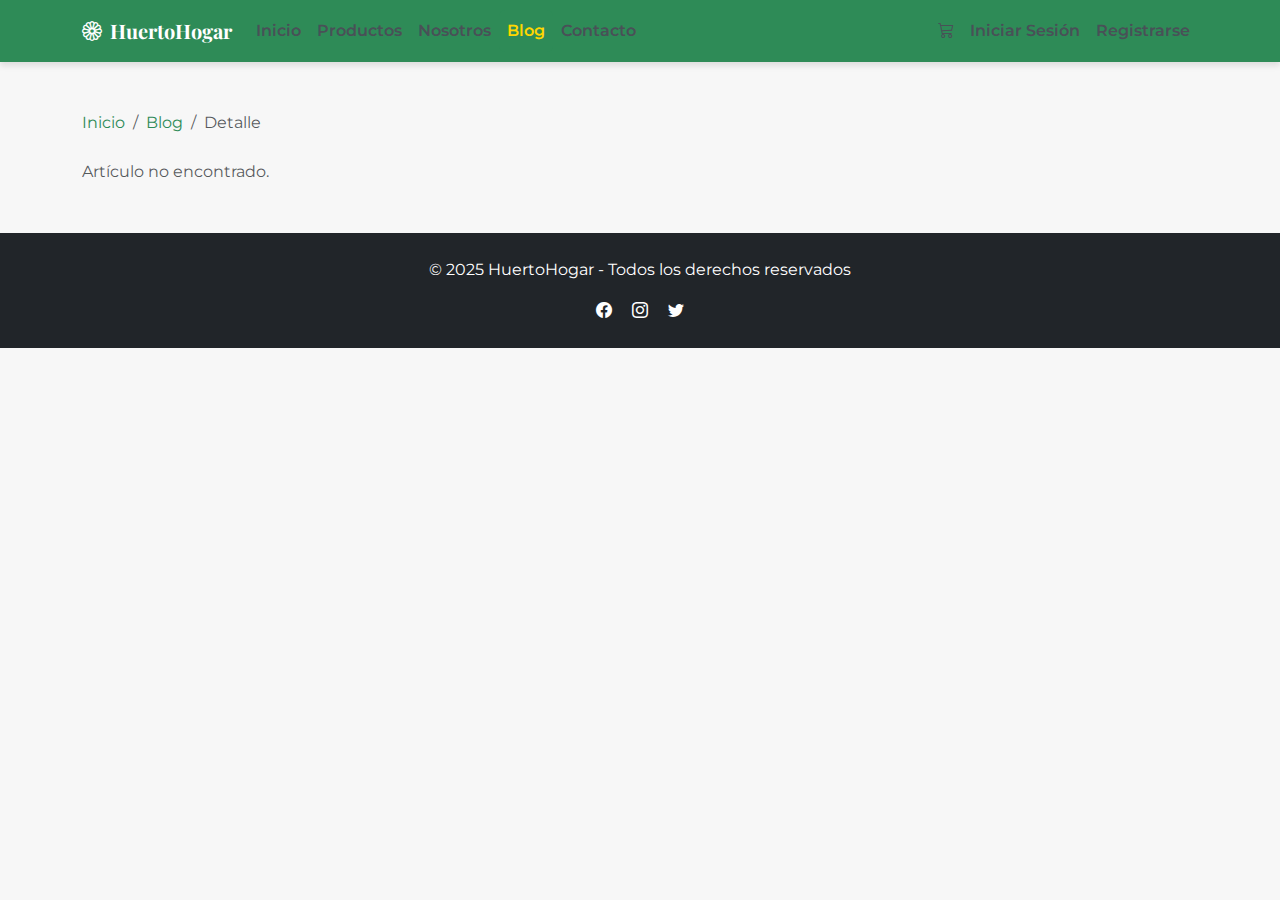
<file: blog-detalle.html>
<!DOCTYPE html>
<html lang="es">
  <head>
    <meta charset="UTF-8" />
    <meta name="viewport" content="width=device-width, initial-scale=1.0" />
    <title>Detalle Blog</title>
    <link rel="icon" type="image/png" href="img/flower2.png">
    <link href="https://cdn.jsdelivr.net/npm/bootstrap@5.3.2/dist/css/bootstrap.min.css" rel="stylesheet" />
    <link rel="stylesheet" href="https://cdn.jsdelivr.net/npm/bootstrap-icons@1.11.1/font/bootstrap-icons.css" />
    <link href="https://fonts.googleapis.com/css2?family=Montserrat:wght@400;600&family=Playfair+Display:wght@600&display=swap" rel="stylesheet" />
    <link rel="stylesheet" href="css/style.css" />
  </head>
  <body>
    <!-- Barra de navegacion principal -->
    <nav
      class="navbar navbar-expand-lg navbar-dark"
      style="background-color: #2e8b57"
    >
      <div class="container">
        <!-- Logo y nombre de la pagina -->
        <a class="navbar-brand fw-bold" href="index.html">
          <i class="bi bi-flower1 me-2"></i>HuertoHogar
        </a>
        <!-- Botón para menú colapsable en móvil -->
        <button
          class="navbar-toggler"
          type="button"
          data-bs-toggle="collapse"
          data-bs-target="#navbarNav"
        >
          <span class="navbar-toggler-icon"></span>
        </button>
        <!-- Enlaces de navegación -->
        <div class="collapse navbar-collapse" id="navbarNav">
          <ul class="navbar-nav me-auto">
            <li class="nav-item">
              <a class="nav-link" href="index.html">Inicio</a>
            </li>
            <li class="nav-item">
              <a class="nav-link" href="productos.html">Productos</a>
            </li>
            <li class="nav-item">
              <a class="nav-link" href="nosotros.html">Nosotros</a>
            </li>
            <li class="nav-item">
              <a class="nav-link active" href="blog.html">Blog</a>
            </li>
            <li class="nav-item">
              <a class="nav-link" href="contacto.html">Contacto</a>
            </li>
          </ul>
          <!-- Icono de carrito y enlaces de usuario -->
          <ul class="navbar-nav">
            <li class="nav-item">
              <a class="nav-link" href="carrito.html">
                <i class="bi bi-cart3"></i>
                <span class="badge bg-warning text-dark" id="cartCount">0</span>
              </a>
            </li>
            <li class="nav-item">
              <a class="nav-link" href="login.html">Iniciar Sesión</a>
            </li>
            <li class="nav-item">
              <a class="nav-link" href="registro.html">Registrarse</a>
            </li>
          </ul>
        </div>
      </div>
    </nav>

    <!-- Contenido Principal -->
    <main class="container my-5">
      <!-- Breadcrumb para navegación contextual -->
      <nav aria-label="breadcrumb" class="mb-4">
        <ol class="breadcrumb">
          <li class="breadcrumb-item"><a href="index.html">Inicio</a></li>
          <li class="breadcrumb-item"><a href="blog.html">Blog</a></li>
          <li class="breadcrumb-item active" id="breadcrumbArticle">Detalle</li>
        </ol>
      </nav>

      <!-- Artículo del blog (contenido principal) -->
      <article class="blog-article">
        <!-- El contenido se cargará dinámicamente con JS -->
      </article>
    </main>

    <!-- Footer del sitio -->
    <footer class="bg-dark text-white py-4 mt-5">
      <div class="container text-center">
        <p>&copy; 2025 HuertoHogar - Todos los derechos reservados</p>
        <div class="mt-2">
          <a href="#" class="text-white me-3"><i class="bi bi-facebook"></i></a>
          <a href="#" class="text-white me-3"
            ><i class="bi bi-instagram"></i
          ></a>
          <a href="#" class="text-white"><i class="bi bi-twitter"></i></a>
        </div>
      </div>
    </footer>

    <!-- Scripts necesarios para funcionalidad y componentes interactivos -->
    <script src="https://cdn.jsdelivr.net/npm/bootstrap@5.3.2/dist/js/bootstrap.bundle.min.js"></script>
    <script src="js/main.js"></script>
    <script src="js/cartManager.js"></script>
    <script src="js/blog-detalle.js"></script>
  </body>
</file>
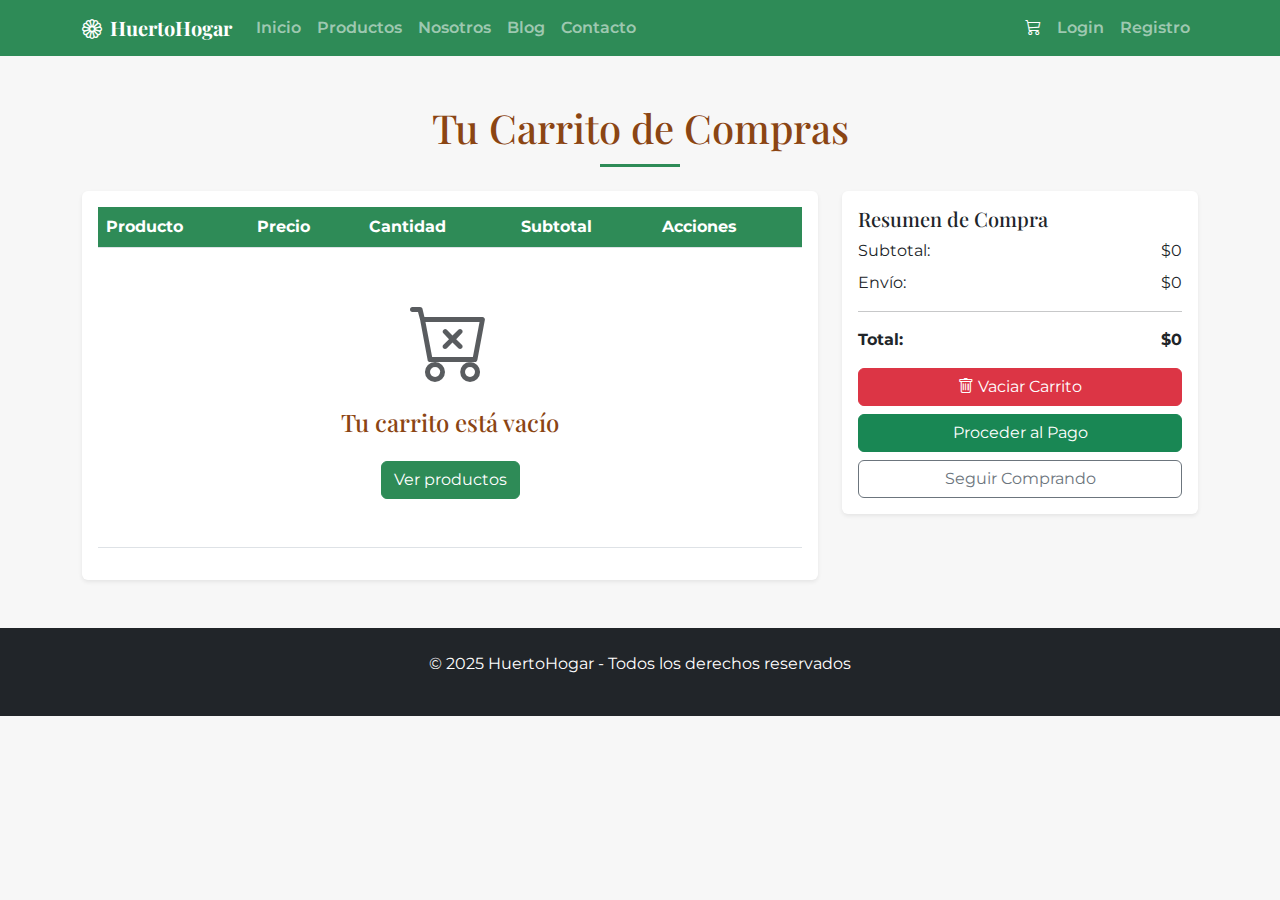
<file: carrito.html>
<!DOCTYPE html>
<html lang="es">
<head>
    <meta charset="UTF-8">
    <meta name="viewport" content="width=device-width, initial-scale=1.0">
    <title>HuertoHogar - Carrito</title>
    <link href="https://cdn.jsdelivr.net/npm/bootstrap@5.3.2/dist/css/bootstrap.min.css" rel="stylesheet">
    <link rel="stylesheet" href="https://cdn.jsdelivr.net/npm/bootstrap-icons@1.11.1/font/bootstrap-icons.css">
    <link href="https://fonts.googleapis.com/css2?family=Montserrat:wght@400;600&family=Playfair+Display:wght@600&display=swap" rel="stylesheet">
    <link rel="stylesheet" href="css/custom.css">
</head>
<body>
    <!-- Navbar -->
    <nav class="navbar navbar-expand-lg navbar-dark" style="background-color: #2E8B57;">
        <div class="container">
            <a class="navbar-brand fw-bold" href="index.html">
                <i class="bi bi-flower1 me-2"></i>HuertoHogar
            </a>
            <button class="navbar-toggler" type="button" data-bs-toggle="collapse" data-bs-target="#navbarNav">
                <span class="navbar-toggler-icon"></span>
            </button>
            <div class="collapse navbar-collapse" id="navbarNav">
                <ul class="navbar-nav me-auto">
                    <li class="nav-item"><a class="nav-link" href="index.html">Inicio</a></li>
                    <li class="nav-item"><a class="nav-link" href="productos.html">Productos</a></li>
                    <li class="nav-item"><a class="nav-link" href="nosotros.html">Nosotros</a></li>
                    <li class="nav-item"><a class="nav-link" href="blog.html">Blog</a></li>
                    <li class="nav-item"><a class="nav-link" href="contacto.html">Contacto</a></li>
                </ul>
                <ul class="navbar-nav">
                    <li class="nav-item">
                        <a class="nav-link active" href="carrito.html">
                            <i class="bi bi-cart3"></i> 
                            <span class="badge bg-warning text-dark" id="cartCount">0</span>
                        </a>
                    </li>
                    <li class="nav-item"><a class="nav-link" href="login.html">Login</a></li>
                    <li class="nav-item"><a class="nav-link" href="registro.html">Registro</a></li>
                </ul>
            </div>
        </div>
    </nav>

    <!-- Contenido Principal -->
    <main class="container my-5">
        <h1 class="text-center mb-4 section-title">Tu Carrito de Compras</h1>
        
        <div class="row">
            <div class="col-lg-8">
                <div class="card shadow-sm">
                    <div class="card-body">
                        <div class="table-responsive">
                            <table class="table">
                                <thead>
                                    <tr>
                                        <th>Producto</th>
                                        <th>Precio</th>
                                        <th>Cantidad</th>
                                        <th>Subtotal</th>
                                        <th>Acciones</th>
                                    </tr>
                                </thead>
                                <tbody id="cartTable">
                                    <!-- Se llena con JS -->
                                </tbody>
                            </table>
                        </div>
                    </div>
                </div>
            </div>
            
            <div class="col-lg-4">
                <div class="card shadow-sm">
                    <div class="card-body">
                        <h5 class="card-title">Resumen de Compra</h5>
                        <div class="d-flex justify-content-between mb-2">
                            <span>Subtotal:</span>
                            <span>$<span id="subtotal">0</span></span>
                        </div>
                        <div class="d-flex justify-content-between mb-2">
                            <span>Envío:</span>
                            <span>$<span id="shipping">2.500</span></span>
                        </div>
                        <hr>
                        <div class="d-flex justify-content-between mb-3">
                            <strong>Total:</strong>
                            <strong>$<span id="cartTotal">0</span></strong>
                        </div>
                        <button class="btn btn-danger w-100 mb-2" onclick="cartManager.clearCart()">
                            <i class="bi bi-trash"></i> Vaciar Carrito
                        </button>
                        <a href="login.html" class="btn btn-success w-100">Proceder al Pago</a>
                        <a href="productos.html" class="btn btn-outline-secondary w-100 mt-2">Seguir Comprando</a>
                    </div>
                </div>
            </div>
        </div>
    </main>

    <!-- Footer -->
    <footer class="bg-dark text-white py-4 mt-5">
        <div class="container text-center">
            <p>&copy; 2025 HuertoHogar - Todos los derechos reservados</p>
        </div>
    </footer>

    <!-- Scripts -->
    <script src="https://cdn.jsdelivr.net/npm/bootstrap@5.3.2/dist/js/bootstrap.bundle.min.js"></script>
    <script src="js/main.js"></script>
    <script src="js/cartManager.js"></script>
    <script>
        // Inicializar carrito en esta página
        document.addEventListener('DOMContentLoaded', () => {
            cartManager.renderCart();
        });
    </script>
</body>
</html>
</file>
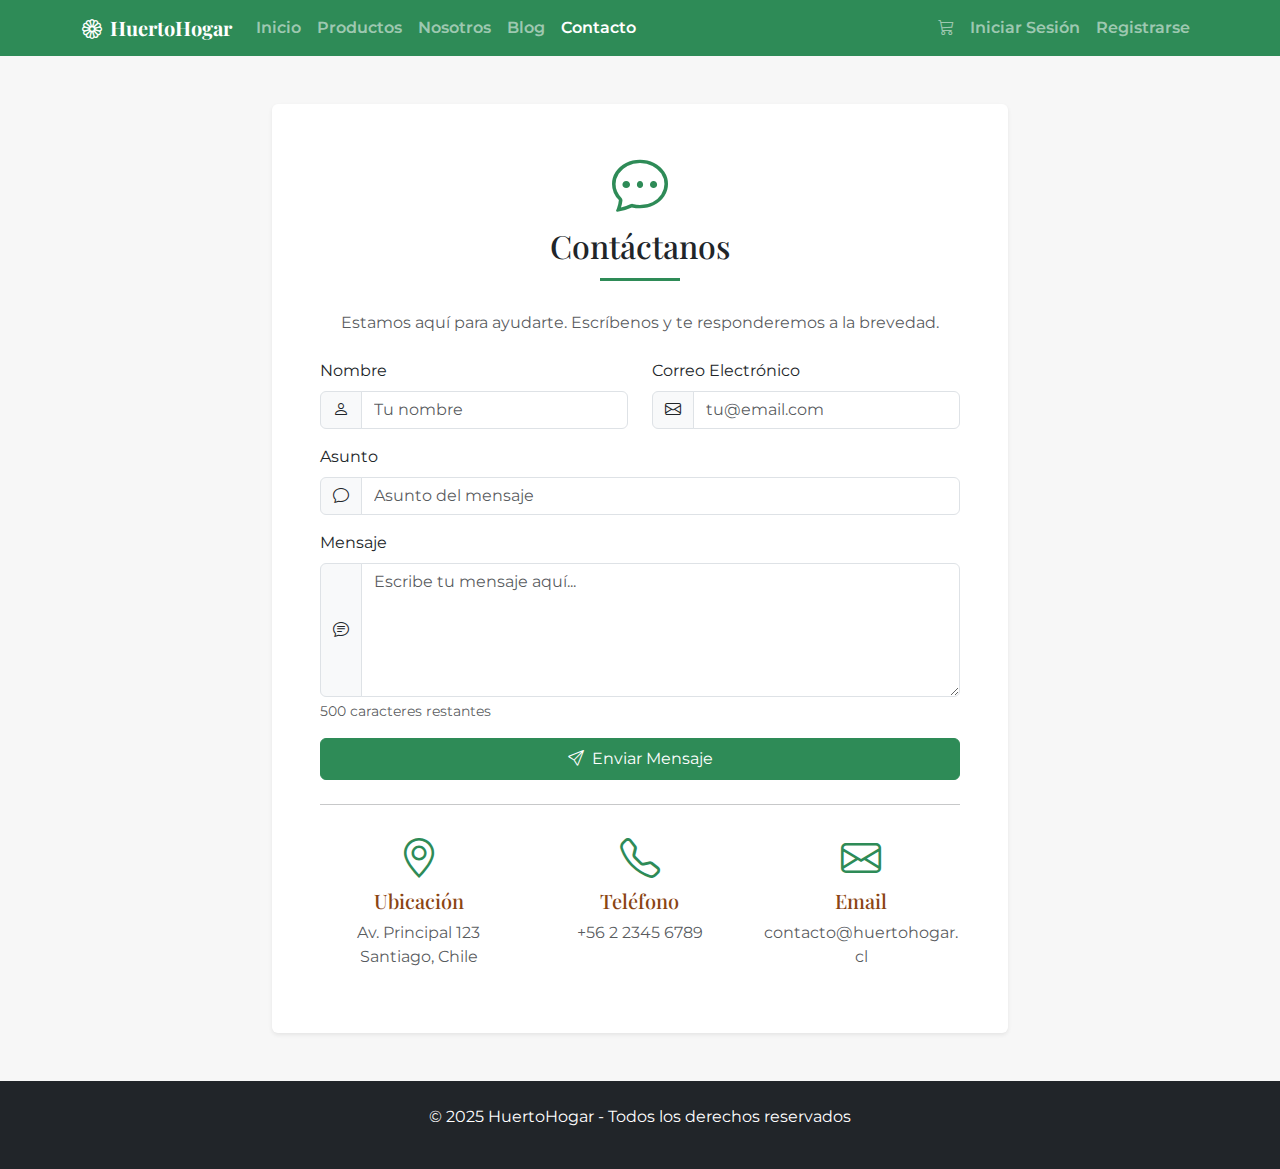
<file: contacto.html>
<!DOCTYPE html>
<html lang="es">
<head>
    <meta charset="UTF-8">
    <meta name="viewport" content="width=device-width, initial-scale=1.0">
    <title>HuertoHogar - Contacto</title>
    <link href="https://cdn.jsdelivr.net/npm/bootstrap@5.3.2/dist/css/bootstrap.min.css" rel="stylesheet">
    <link rel="stylesheet" href="https://cdn.jsdelivr.net/npm/bootstrap-icons@1.11.1/font/bootstrap-icons.css">
    <link href="https://fonts.googleapis.com/css2?family=Montserrat:wght@400;600&family=Playfair+Display:wght@600&display=swap" rel="stylesheet">
    <link rel="stylesheet" href="css/custom.css">
</head>
<body>
    <!-- Navbar -->
    <nav class="navbar navbar-expand-lg navbar-dark" style="background-color: #2E8B57;">
        <div class="container">
            <a class="navbar-brand fw-bold" href="index.html">
                <i class="bi bi-flower1 me-2"></i>HuertoHogar
            </a>
            <button class="navbar-toggler" type="button" data-bs-toggle="collapse" data-bs-target="#navbarNav">
                <span class="navbar-toggler-icon"></span>
            </button>
            <div class="collapse navbar-collapse" id="navbarNav">
                <ul class="navbar-nav me-auto">
                    <li class="nav-item"><a class="nav-link" href="index.html">Inicio</a></li>
                    <li class="nav-item"><a class="nav-link" href="productos.html">Productos</a></li>
                    <li class="nav-item"><a class="nav-link" href="nosotros.html">Nosotros</a></li>
                    <li class="nav-item"><a class="nav-link" href="blog.html">Blog</a></li>
                    <li class="nav-item"><a class="nav-link active" href="contacto.html">Contacto</a></li>
                </ul>
                <ul class="navbar-nav">
                    <li class="nav-item">
                        <a class="nav-link" href="carrito.html">
                            <i class="bi bi-cart3"></i> 
                            <span class="badge bg-warning text-dark" id="cartCount">0</span>
                        </a>
                    </li>
                    <li class="nav-item"><a class="nav-link" href="login.html">Iniciar Sesión</a></li>
                    <li class="nav-item"><a class="nav-link" href="registro.html">Registrarse</a></li>
                </ul>
            </div>
        </div>
    </nav>

    <!-- Contenido Principal -->
    <main class="container my-5">
        <div class="row">
            <div class="col-lg-8 mx-auto">
                <div class="card shadow-sm">
                    <div class="card-body p-5">
                        <div class="text-center mb-4">
                            <i class="bi bi-chat-dots display-4" style="color: #2E8B57;"></i>
                            <h2 class="card-title text-center mt-2 section-title">Contáctanos</h2>
                            <p class="text-muted">Estamos aquí para ayudarte. Escríbenos y te responderemos a la brevedad.</p>
                        </div>

                        <form id="formContacto" novalidate>
                            <div class="row">
                                <div class="col-md-6 mb-3">
                                    <label for="nombreContacto" class="form-label">Nombre</label>
                                    <div class="input-group">
                                        <span class="input-group-text"><i class="bi bi-person"></i></span>
                                        <input type="text" class="form-control" id="nombreContacto" 
                                               placeholder="Tu nombre" required maxlength="100">
                                    </div>
                                    <div class="invalid-feedback">
                                        El nombre es requerido (máx. 100 caracteres)
                                    </div>
                                </div>

                                <div class="col-md-6 mb-3">
                                    <label for="correoContacto" class="form-label">Correo Electrónico</label>
                                    <div class="input-group">
                                        <span class="input-group-text"><i class="bi bi-envelope"></i></span>
                                        <input type="email" class="form-control" id="correoContacto" 
                                               placeholder="tu@email.com" required>
                                    </div>
                                    <div class="invalid-feedback">
                                        Por favor ingresa un correo válido (@duoc.cl, @profesor.duoc.cl o @gmail.com)
                                    </div>
                                </div>
                            </div>

                            <div class="mb-3">
                                <label for="asunto" class="form-label">Asunto</label>
                                <div class="input-group">
                                    <span class="input-group-text"><i class="bi bi-chat"></i></span>
                                    <input type="text" class="form-control" id="asunto" 
                                           placeholder="Asunto del mensaje" maxlength="200">
                                </div>
                            </div>

                            <div class="mb-3">
                                <label for="comentario" class="form-label">Mensaje</label>
                                <div class="input-group">
                                    <span class="input-group-text"><i class="bi bi-chat-text"></i></span>
                                    <textarea class="form-control" id="comentario" rows="5" 
                                              placeholder="Escribe tu mensaje aquí..." required maxlength="500"></textarea>
                                </div>
                                <div class="form-text">
                                    <span id="contadorCaracteres">500</span> caracteres restantes
                                </div>
                                <div class="invalid-feedback">
                                    El mensaje es requerido (máx. 500 caracteres)
                                </div>
                            </div>

                            <button type="submit" class="btn btn-primary w-100 py-2">
                                <i class="bi bi-send me-2"></i>Enviar Mensaje
                            </button>
                        </form>

                        <hr class="my-4">

                        <div class="row mt-4">
                            <div class="col-md-4 text-center">
                                <i class="bi bi-geo-alt fs-1" style="color: #2E8B57;"></i>
                                <h5>Ubicación</h5>
                                <p class="text-muted">Av. Principal 123<br>Santiago, Chile</p>
                            </div>
                            <div class="col-md-4 text-center">
                                <i class="bi bi-telephone fs-1" style="color: #2E8B57;"></i>
                                <h5>Teléfono</h5>
                                <p class="text-muted">+56 2 2345 6789</p>
                            </div>
                            <div class="col-md-4 text-center">
                                <i class="bi bi-envelope fs-1" style="color: #2E8B57;"></i>
                                <h5>Email</h5>
                                <p class="text-muted">contacto@huertohogar.cl</p>
                            </div>
                        </div>
                    </div>
                </div>
            </div>
        </div>
    </main>

    <!-- Footer -->
    <footer class="bg-dark text-white py-4 mt-5">
        <div class="container text-center">
            <p>&copy; 2025 HuertoHogar - Todos los derechos reservados</p>
        </div>
    </footer>

    <!-- Scripts -->
    <script src="https://cdn.jsdelivr.net/npm/bootstrap@5.3.2/dist/js/bootstrap.bundle.min.js"></script>
    <script src="js/main.js"></script>
    <script src="js/cartManager.js"></script>
    <script src="js/validaciones.js"></script>
    <script>
        document.addEventListener('DOMContentLoaded', function() {
            const formContacto = document.getElementById('formContacto');
            const comentarioInput = document.getElementById('comentario');
            const contadorCaracteres = document.getElementById('contadorCaracteres');
            
            // Contador de caracteres
            comentarioInput.addEventListener('input', function() {
                const caracteresRestantes = 500 - this.value.length;
                contadorCaracteres.textContent = caracteresRestantes;
                
                if (caracteresRestantes < 0) {
                    contadorCaracteres.classList.add('text-danger');
                } else {
                    contadorCaracteres.classList.remove('text-danger');
                }
            });
            
            // Validación del formulario
            formContacto.addEventListener('submit', function(e) {
                e.preventDefault();
                
                if (validarContacto()) {
                    // Simular envío exitoso
                    mostrarMensaje('¡Mensaje enviado correctamente! Te contactaremos pronto.', 'success');
                    
                    // Limpiar formulario
                    formContacto.reset();
                    contadorCaracteres.textContent = '500';
                    
                    // Quitar clases de validación
                    const inputs = formContacto.querySelectorAll('.form-control');
                    inputs.forEach(input => {
                        input.classList.remove('is-valid');
                    });
                }
            });
            
            // Validación en tiempo real
            document.getElementById('nombreContacto').addEventListener('input', function() {
                if (this.value && validarLongitud(this.value, 1, 100)) {
                    this.classList.remove('is-invalid');
                    this.classList.add('is-valid');
                } else {
                    this.classList.remove('is-valid');
                }
            });
            
            document.getElementById('correoContacto').addEventListener('input', function() {
                if (this.value && validarEmail(this.value)) {
                    this.classList.remove('is-invalid');
                    this.classList.add('is-valid');
                } else {
                    this.classList.remove('is-valid');
                }
            });
            
            document.getElementById('comentario').addEventListener('input', function() {
                if (this.value && validarLongitud(this.value, 1, 500)) {
                    this.classList.remove('is-invalid');
                    this.classList.add('is-valid');
                } else {
                    this.classList.remove('is-valid');
                }
            });
        });
    </script>
</body>
</html>
</file>
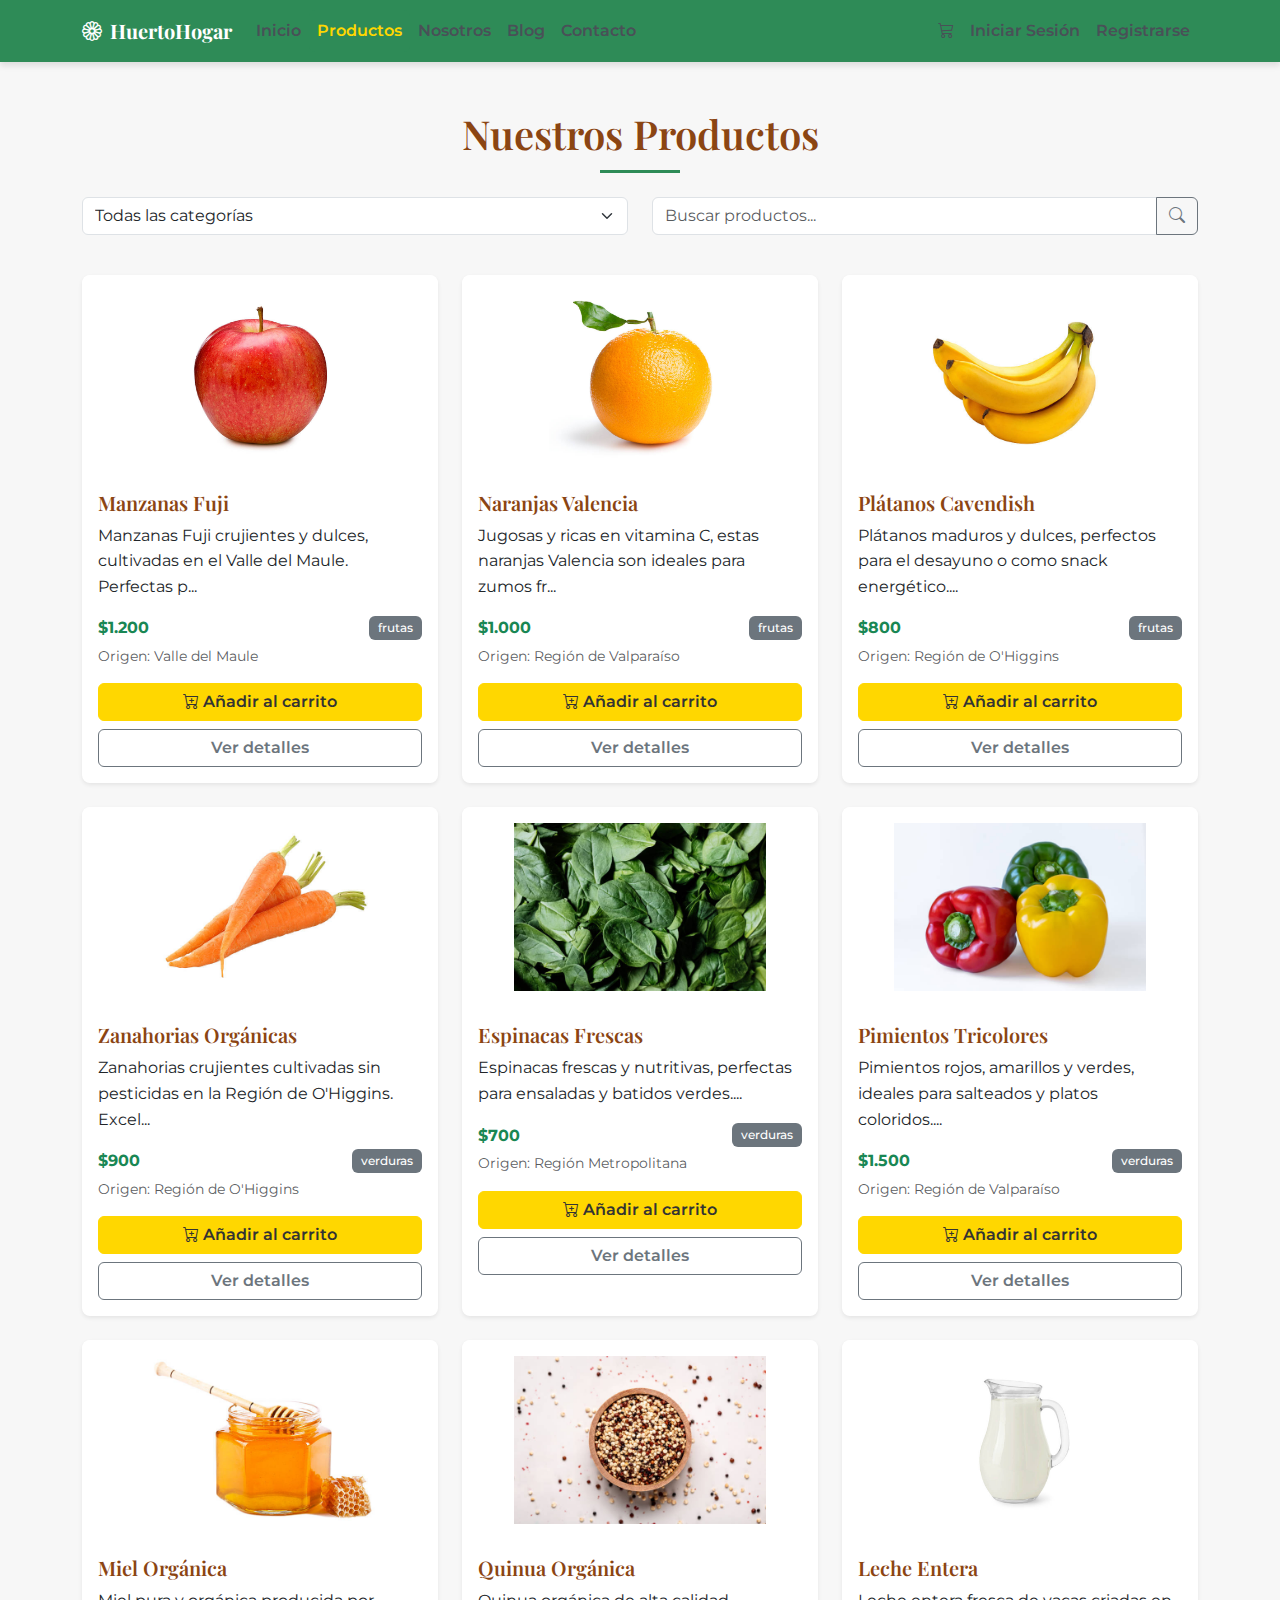
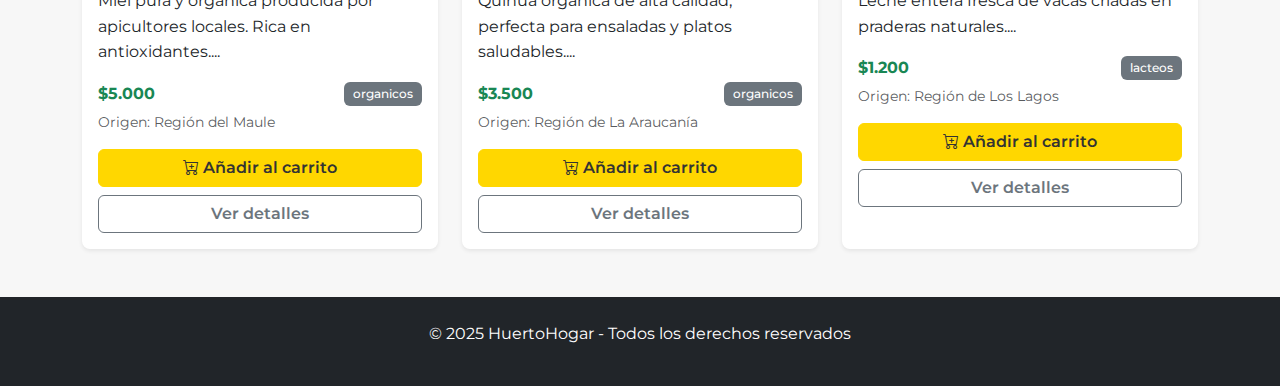
<file: detalle.html>
<!DOCTYPE html>
<html lang="es">
<head>
    <meta charset="UTF-8">
    <meta name="viewport" content="width=device-width, initial-scale=1.0">
    <title>HuertoHogar - Detalle Producto</title>
    <link href="https://cdn.jsdelivr.net/npm/bootstrap@5.3.2/dist/css/bootstrap.min.css" rel="stylesheet">
    <link rel="stylesheet" href="https://cdn.jsdelivr.net/npm/bootstrap-icons@1.11.1/font/bootstrap-icons.css">
    <link href="https://fonts.googleapis.com/css2?family=Montserrat:wght@400;600&family=Playfair+Display:wght@600&display=swap" rel="stylesheet">
    <link rel="stylesheet" href="css/custom.css">
</head>
<body>
    <!-- Navbar -->
    <nav class="navbar navbar-expand-lg navbar-dark" style="background-color: #2E8B57;">
        <div class="container">
            <a class="navbar-brand fw-bold" href="index.html">
                <i class="bi bi-flower1 me-2"></i>HuertoHogar
            </a>
            <button class="navbar-toggler" type="button" data-bs-toggle="collapse" data-bs-target="#navbarNav">
                <span class="navbar-toggler-icon"></span>
            </button>
            <div class="collapse navbar-collapse" id="navbarNav">
                <ul class="navbar-nav me-auto">
                    <li class="nav-item"><a class="nav-link" href="index.html">Inicio</a></li>
                    <li class="nav-item"><a class="nav-link" href="productos.html">Productos</a></li>
                    <li class="nav-item"><a class="nav-link" href="nosotros.html">Nosotros</a></li>
                    <li class="nav-item"><a class="nav-link" href="blog.html">Blog</a></li>
                    <li class="nav-item"><a class="nav-link" href="contacto.html">Contacto</a></li>
                </ul>
                <ul class="navbar-nav">
                    <li class="nav-item">
                        <a class="nav-link" href="carrito.html">
                            <i class="bi bi-cart3"></i> 
                            <span class="badge bg-warning text-dark" id="cartCount">0</span>
                        </a>
                    </li>
                    <li class="nav-item"><a class="nav-link" href="login.html">Iniciar Sesión</a></li>
                    <li class="nav-item"><a class="nav-link" href="registro.html">Registrarse</a></li>
                </ul>
            </div>
        </div>
    </nav>

    <!-- Contenido Principal -->
    <main class="container my-5">
        <nav aria-label="breadcrumb" class="mb-4">
            <ol class="breadcrumb">
                <li class="breadcrumb-item"><a href="index.html">Inicio</a></li>
                <li class="breadcrumb-item"><a href="productos.html">Productos</a></li>
                <li class="breadcrumb-item active" id="breadcrumbProduct">Detalle</li>
            </ol>
        </nav>

        <div class="row" id="productDetail">
            <!-- Se carga dinámicamente con JavaScript -->
        </div>

        <!-- Productos relacionados -->
        <section class="mt-5">
            <h3 class="section-title mb-4">Productos relacionados</h3>
            <div class="row row-cols-1 row-cols-md-3 g-4" id="relatedProducts">
                <!-- Se carga dinámicamente con JavaScript -->
            </div>
        </section>
    </main>

    <!-- Footer -->
    <footer class="bg-dark text-white py-4 mt-5">
        <div class="container text-center">
            <p>&copy; 2025 HuertoHogar - Todos los derechos reservados</p>
            <div class="mt-2">
                <a href="#" class="text-white me-3"><i class="bi bi-facebook"></i></a>
                <a href="#" class="text-white me-3"><i class="bi bi-instagram"></i></a>
                <a href="#" class="text-white"><i class="bi bi-twitter"></i></a>
            </div>
        </div>
    </footer>

    <!-- Scripts -->
    <script src="https://cdn.jsdelivr.net/npm/bootstrap@5.3.2/dist/js/bootstrap.bundle.min.js"></script>
    <script src="js/main.js"></script>
    <script src="js/cartManager.js"></script>
    <script src="js/productManager.js"></script>
    <script>
        document.addEventListener('DOMContentLoaded', function() {
            // Obtener ID del producto desde la URL
            const urlParams = new URLSearchParams(window.location.search);
            const productId = urlParams.get('id');
            
            if (!productId) {
                window.location.href = 'productos.html';
                return;
            }

            // Buscar producto
            const product = productManager.getProductById(productId);
            
            if (!product) {
                window.location.href = 'productos.html';
                return;
            }

            // Actualizar breadcrumb
            document.getElementById('breadcrumbProduct').textContent = product.nombre;

            // Mostrar detalle del producto
            const productDetail = document.getElementById('productDetail');
            productDetail.innerHTML = `
                <div class="col-md-6 mb-4">
                    <img src="${product.imagen}" class="img-fluid rounded shadow" alt="${product.nombre}" style="max-height: 400px; width: 100%; object-fit: cover;">
                </div>
                <div class="col-md-6 mb-4">
                    <div class="card border-0">
                        <div class="card-body">
                            <span class="badge bg-success mb-2">${product.categoria}</span>
                            <h1 class="card-title" style="color: #8B4513;">${product.nombre}</h1>
                            <p class="text-muted">Origen: ${product.origen}</p>
                            
                            <div class="d-flex align-items-center mb-3">
                                <h3 class="text-success me-3">$${product.precio.toLocaleString('es-CL')}</h3>
                                <span class="badge ${product.stock > 10 ? 'bg-success' : 'bg-warning'}">
                                    ${product.stock > 10 ? 'En stock' : 'Últimas unidades'}
                                </span>
                            </div>

                            <p class="card-text">${product.descripcion}</p>

                            <div class="mb-4">
                                <h5>Beneficios:</h5>
                                <ul>
                                    <li>Producto ${product.categoria === 'organicos' ? 'orgánico certificado' : 'fresco'}</li>
                                    <li>Cultivado de manera sostenible</li>
                                    <li>Entrega directa desde el campo</li>
                                    <li>Máxima frescura garantizada</li>
                                </ul>
                            </div>

                            <div class="row align-items-center mb-4">
                                <div class="col-auto">
                                    <label for="cantidad" class="form-label">Cantidad:</label>
                                </div>
                                <div class="col-4">
                                    <input type="number" class="form-control" id="cantidad" value="1" min="1" max="${product.stock}">
                                </div>
                                <div class="col">
                                    <span class="text-muted">Disponible: ${product.stock} unidades</span>
                                </div>
                            </div>

                            <div class="d-grid gap-2 d-md-flex">
                                <button class="btn btn-warning flex-fill" onclick="addToCartWithQuantity('${product.id}')">
                                    <i class="bi bi-cart-plus me-2"></i>Añadir al carrito
                                </button>
                                <button class="btn btn-outline-success flex-fill">
                                    <i class="bi bi-heart me-2"></i>Guardar
                                </button>
                            </div>

                            <div class="mt-4">
                                <div class="d-flex align-items-center text-muted">
                                    <i class="bi bi-truck me-2"></i>
                                    <span>Envío gratis en compras sobre $15.000</span>
                                </div>
                                <div class="d-flex align-items-center text-muted mt-1">
                                    <i class="bi bi-arrow-clockwise me-2"></i>
                                    <span>Devolución gratuita en 7 días</span>
                                </div>
                            </div>
                        </div>
                    </div>
                </div>
            `;

            // Mostrar productos relacionados
            const relatedProducts = productManager.getProductsByCategory(product.categoria)
                .filter(p => p.id !== product.id)
                .slice(0, 3);

            const relatedContainer = document.getElementById('relatedProducts');
            if (relatedProducts.length > 0) {
                relatedContainer.innerHTML = relatedProducts.map(related => `
                    <div class="col">
                        <div class="card h-100 shadow-sm">
                            <img src="${related.imagen}" class="card-img-top" alt="${related.nombre}" style="height: 200px; object-fit: cover;">
                            <div class="card-body">
                                <h5 class="card-title">${related.nombre}</h5>
                                <p class="card-text">${related.descripcion.substring(0, 60)}...</p>
                                <div class="d-flex justify-content-between align-items-center">
                                    <span class="fw-bold text-success">$${related.precio.toLocaleString('es-CL')}</span>
                                    <a href="detalle.html?id=${related.id}" class="btn btn-sm btn-outline-success">Ver</a>
                                </div>
                            </div>
                        </div>
                    </div>
                `).join('');
            } else {
                relatedContainer.innerHTML = '<p class="text-muted">No hay productos relacionados disponibles.</p>';
            }
        });

        function addToCartWithQuantity(productId) {
            const cantidad = parseInt(document.getElementById('cantidad').value) || 1;
            addToCart(productId, cantidad);
        }
    </script>
</body>
</html>
</file>
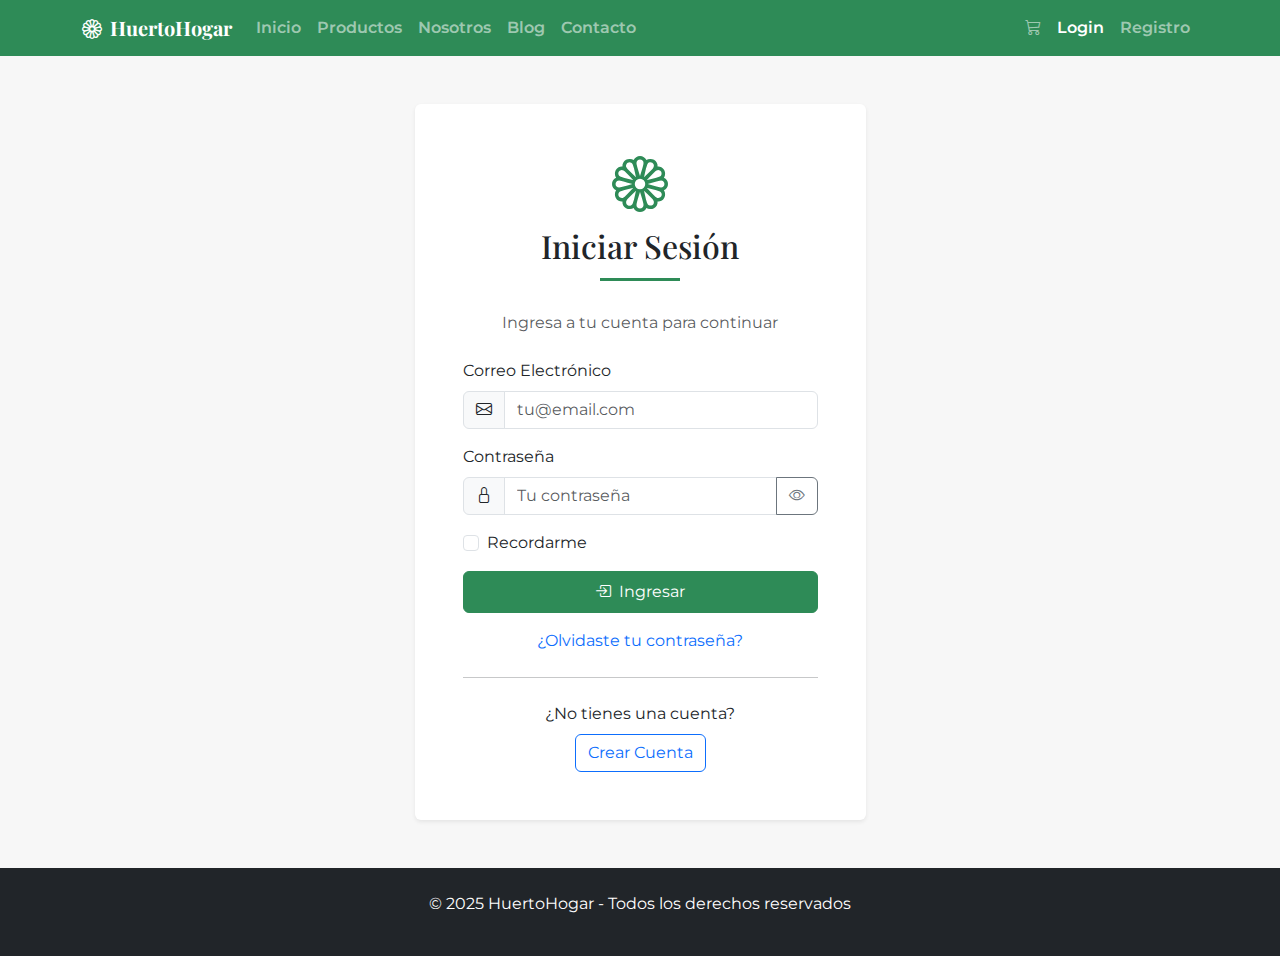
<file: login.html>
<!DOCTYPE html>
<html lang="es">
<head>
    <meta charset="UTF-8">
    <meta name="viewport" content="width=device-width, initial-scale=1.0">
    <title>HuertoHogar - Iniciar Sesión</title>
    <link href="https://cdn.jsdelivr.net/npm/bootstrap@5.3.2/dist/css/bootstrap.min.css" rel="stylesheet">
    <link rel="stylesheet" href="https://cdn.jsdelivr.net/npm/bootstrap-icons@1.11.1/font/bootstrap-icons.css">
    <link href="https://fonts.googleapis.com/css2?family=Montserrat:wght@400;600&family=Playfair+Display:wght@600&display=swap" rel="stylesheet">
    <link rel="stylesheet" href="css/custom.css">
</head>
<body>
    <!-- Navbar -->
    <nav class="navbar navbar-expand-lg navbar-dark" style="background-color: #2E8B57;">
        <div class="container">
            <a class="navbar-brand fw-bold" href="index.html">
                <i class="bi bi-flower1 me-2"></i>HuertoHogar
            </a>
            <button class="navbar-toggler" type="button" data-bs-toggle="collapse" data-bs-target="#navbarNav">
                <span class="navbar-toggler-icon"></span>
            </button>
            <div class="collapse navbar-collapse" id="navbarNav">
                <ul class="navbar-nav me-auto">
                    <li class="nav-item"><a class="nav-link" href="index.html">Inicio</a></li>
                    <li class="nav-item"><a class="nav-link" href="productos.html">Productos</a></li>
                    <li class="nav-item"><a class="nav-link" href="nosotros.html">Nosotros</a></li>
                    <li class="nav-item"><a class="nav-link" href="blog.html">Blog</a></li>
                    <li class="nav-item"><a class="nav-link" href="contacto.html">Contacto</a></li>
                </ul>
                <ul class="navbar-nav">
                    <li class="nav-item">
                        <a class="nav-link" href="carrito.html">
                            <i class="bi bi-cart3"></i> 
                            <span class="badge bg-warning text-dark" id="cartCount">0</span>
                        </a>
                    </li>
                    <li class="nav-item"><a class="nav-link active" href="login.html">Login</a></li>
                    <li class="nav-item"><a class="nav-link" href="registro.html">Registro</a></li>
                </ul>
            </div>
        </div>
    </nav>

    <!-- Contenido Principal -->
    <main class="container my-5">
        <div class="row justify-content-center">
            <div class="col-md-6 col-lg-5">
                <div class="card shadow-sm">
                    <div class="card-body p-5">
                        <div class="text-center mb-4">
                            <i class="bi bi-flower1 display-4" style="color: #2E8B57;"></i>
                            <h2 class="card-title text-center mt-2 section-title">Iniciar Sesión</h2>
                            <p class="text-muted">Ingresa a tu cuenta para continuar</p>
                        </div>

                        <form id="formLogin" novalidate>
                            <div class="mb-3">
                                <label for="correoLogin" class="form-label">Correo Electrónico</label>
                                <div class="input-group">
                                    <span class="input-group-text"><i class="bi bi-envelope"></i></span>
                                    <input type="email" class="form-control" id="correoLogin" 
                                           placeholder="tu@email.com" required>
                                </div>
                                <div class="invalid-feedback" id="correoLoginError">
                                    Por favor ingresa un correo válido (@duoc.cl, @profesor.duoc.cl o @gmail.com)
                                </div>
                            </div>

                            <div class="mb-3">
                                <label for="passLogin" class="form-label">Contraseña</label>
                                <div class="input-group">
                                    <span class="input-group-text"><i class="bi bi-lock"></i></span>
                                    <input type="password" class="form-control" id="passLogin" 
                                           placeholder="Tu contraseña" required minlength="4" maxlength="10">
                                    <button class="btn btn-outline-secondary" type="button" id="togglePassword">
                                        <i class="bi bi-eye"></i>
                                    </button>
                                </div>
                                <div class="invalid-feedback" id="passLoginError">
                                    La contraseña debe tener entre 4 y 10 caracteres
                                </div>
                            </div>

                            <div class="mb-3 form-check">
                                <input type="checkbox" class="form-check-input" id="rememberMe">
                                <label class="form-check-label" for="rememberMe">Recordarme</label>
                            </div>

                            <button type="submit" class="btn btn-primary w-100 py-2">
                                <i class="bi bi-box-arrow-in-right me-2"></i>Ingresar
                            </button>

                            <div class="text-center mt-3">
                                <a href="#" class="text-decoration-none">¿Olvidaste tu contraseña?</a>
                            </div>
                        </form>

                        <hr class="my-4">

                        <div class="text-center">
                            <p class="mb-0">¿No tienes una cuenta?</p>
                            <a href="registro.html" class="btn btn-outline-primary mt-2">Crear Cuenta</a>
                        </div>
                    </div>
                </div>
            </div>
        </div>
    </main>

    <!-- Footer -->
    <footer class="bg-dark text-white py-4 mt-5">
        <div class="container text-center">
            <p>&copy; 2025 HuertoHogar - Todos los derechos reservados</p>
        </div>
    </footer>

    <!-- Scripts -->
    <script src="https://cdn.jsdelivr.net/npm/bootstrap@5.3.2/dist/js/bootstrap.bundle.min.js"></script>
    <script src="js/main.js"></script>
    <script src="js/cartManager.js"></script>
    <script src="js/validaciones.js"></script>
    <script>
        document.addEventListener('DOMContentLoaded', function() {
            const formLogin = document.getElementById('formLogin');
            const togglePassword = document.getElementById('togglePassword');
            const passwordInput = document.getElementById('passLogin');
            
            // Mostrar/ocultar contraseña
            togglePassword.addEventListener('click', function() {
                const type = passwordInput.getAttribute('type') === 'password' ? 'text' : 'password';
                passwordInput.setAttribute('type', type);
                this.innerHTML = type === 'password' ? '<i class="bi bi-eye"></i>' : '<i class="bi bi-eye-slash"></i>';
            });
            
            // Validación del formulario
            formLogin.addEventListener('submit', function(e) {
                e.preventDefault();
                
                if (validarLogin()) {
                    // Simular inicio de sesión exitoso
                    mostrarMensaje('¡Inicio de sesión exitoso!', 'success');
                    
                    // Redirigir después de 2 segundos
                    setTimeout(() => {
                        window.location.href = 'index.html';
                    }, 2000);
                }
            });
            
            // Validación en tiempo real
            document.getElementById('correoLogin').addEventListener('input', validarEmailLogin);
            document.getElementById('passLogin').addEventListener('input', validarPasswordLogin);
        });
    </script>
</body>
</html>
</file>
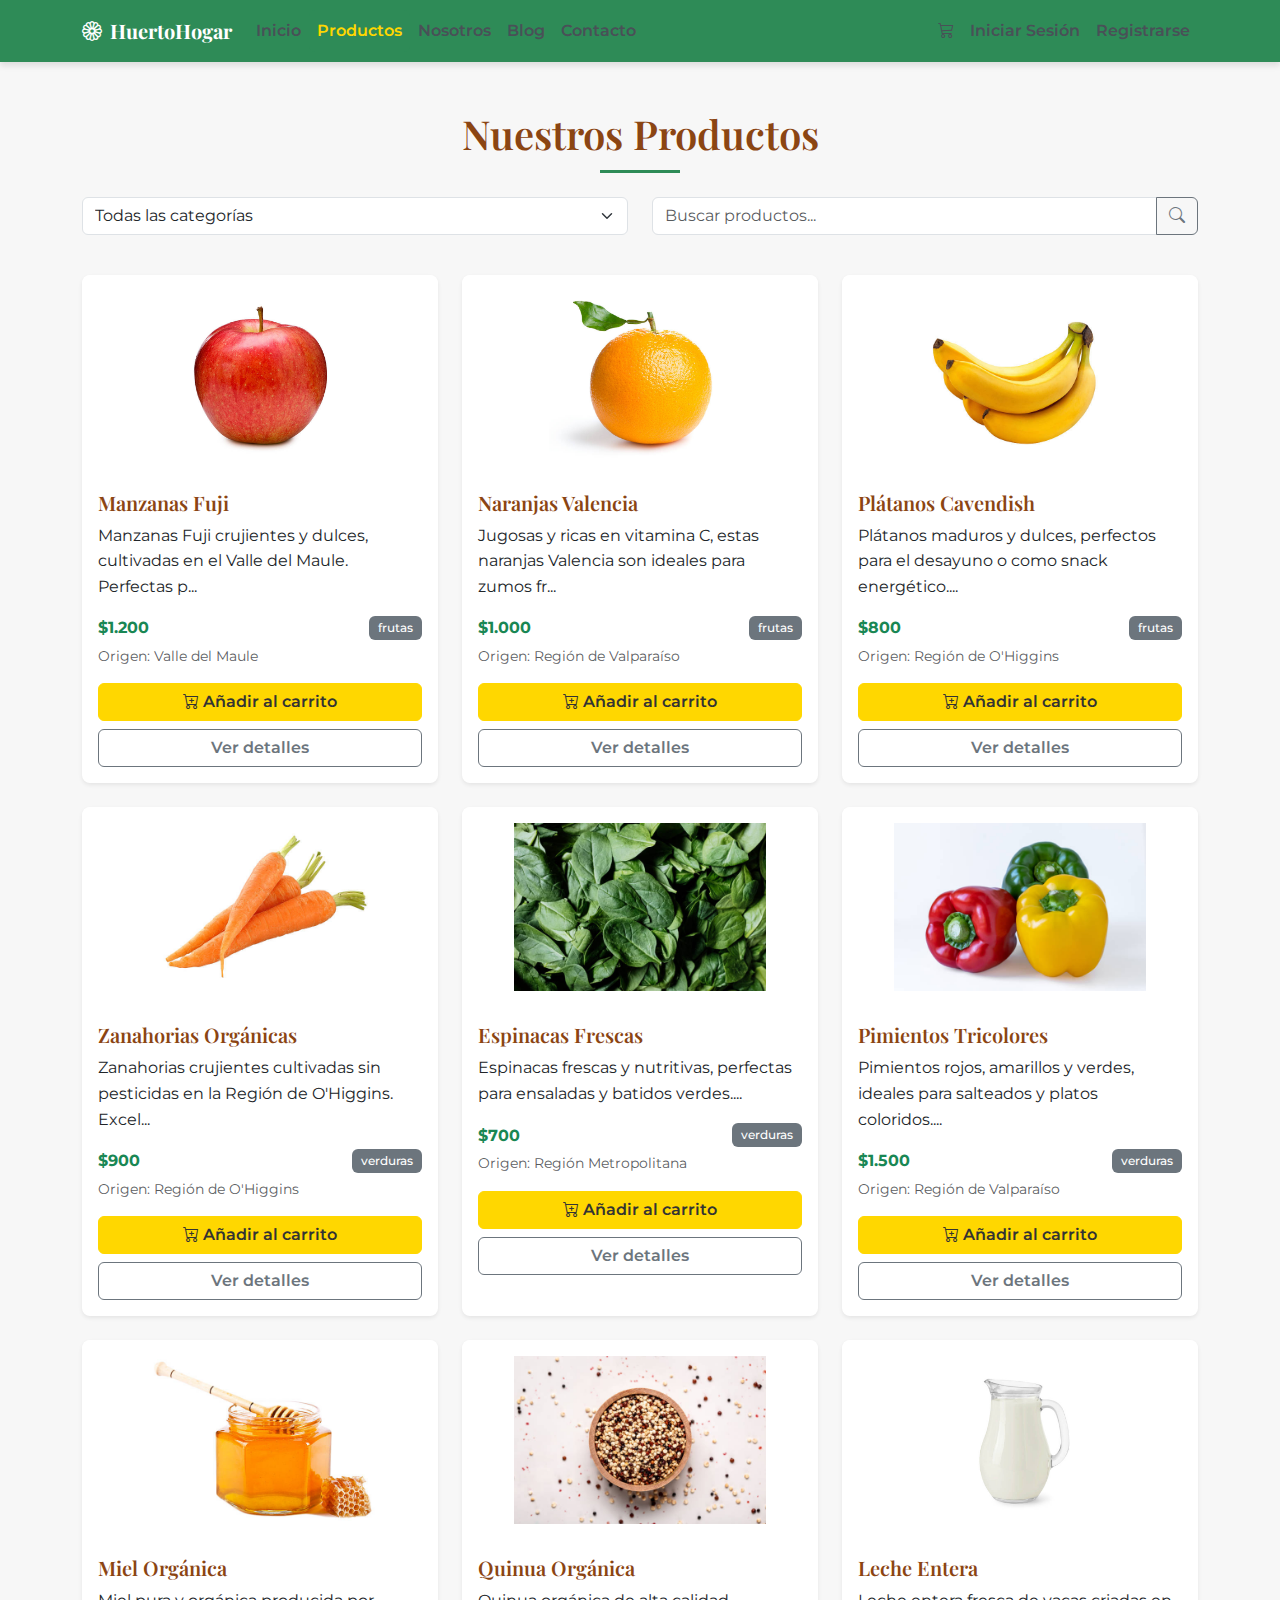
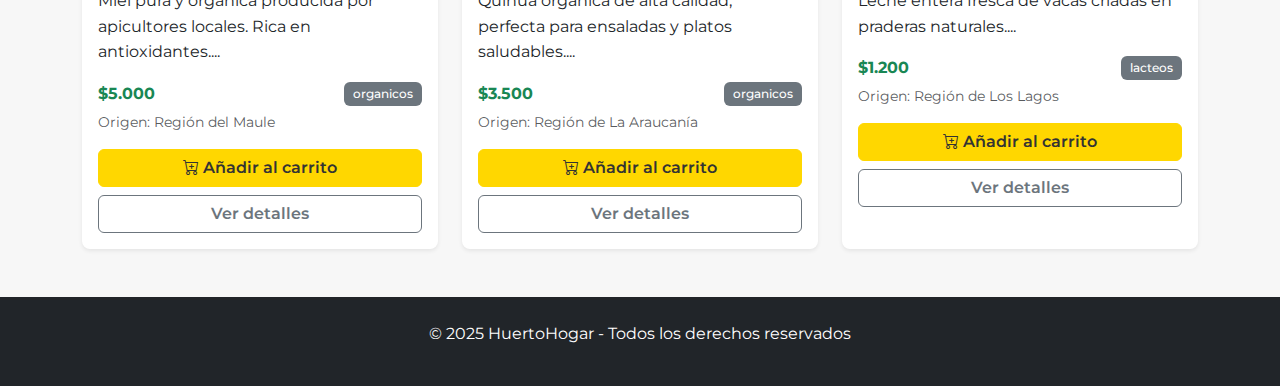
<file: productos.html>
<!DOCTYPE html>
<html lang="es">
<head>
    <meta charset="UTF-8">
    <meta name="viewport" content="width=device-width, initial-scale=1.0">
    <title>Productos</title>
    <link rel="icon" type="image/png" href="img/flower2.png">
    <link href="https://cdn.jsdelivr.net/npm/bootstrap@5.3.2/dist/css/bootstrap.min.css" rel="stylesheet">
    <link rel="stylesheet" href="https://cdn.jsdelivr.net/npm/bootstrap-icons@1.11.1/font/bootstrap-icons.css">
    <link href="https://fonts.googleapis.com/css2?family=Montserrat:wght@400;600&family=Playfair+Display:wght@600&display=swap" rel="stylesheet">
    <link rel="stylesheet" href="css/style.css">
</head>
<body class="pt-0">
    <!-- Barra de navegación -->
    <nav class="navbar navbar-expand-lg navbar-dark" style="background-color: #2E8B57;">
        <div class="container">
            <a class="navbar-brand fw-bold" href="index.html">
                <i class="bi bi-flower1 me-2"></i>HuertoHogar
            </a>
            <button class="navbar-toggler" type="button" data-bs-toggle="collapse" data-bs-target="#navbarNav">
                <span class="navbar-toggler-icon"></span>
            </button>
            <div class="collapse navbar-collapse" id="navbarNav">
                <ul class="navbar-nav me-auto">
                    <li class="nav-item"><a class="nav-link" href="index.html">Inicio</a></li>
                    <li class="nav-item"><a class="nav-link active" href="productos.html">Productos</a></li>
                    <li class="nav-item"><a class="nav-link" href="nosotros.html">Nosotros</a></li>
                    <li class="nav-item"><a class="nav-link" href="blog.html">Blog</a></li>
                    <li class="nav-item"><a class="nav-link" href="contacto.html">Contacto</a></li>
                </ul>
                <ul class="navbar-nav">
                    <li class="nav-item">
                        <a class="nav-link" href="carrito.html">
                            <i class="bi bi-cart3"></i>
                            <span class="badge bg-warning text-dark" id="cartCount">0</span>
                        </a>
                    </li>
                    <li class="nav-item"><a class="nav-link" href="login.html">Iniciar Sesión</a></li>
                    <li class="nav-item"><a class="nav-link" href="registro.html">Registrarse</a></li>
                </ul>
            </div>
        </div>
    </nav>

    <!-- Contenido Principal -->
    <section class="container my-5">
        <h1 class="text-center mb-4 section-title">Nuestros Productos</h1>
        <!-- Filtros -->
        <div class="row mb-4">
            <div class="col-md-6 mb-3">
                <select class="form-select" id="categoriaFilter">
                    <option value="">Todas las categorías</option>
                    <option value="frutas">Frutas Frescas</option>
                    <option value="verduras">Verduras Orgánicas</option>
                    <option value="organicos">Productos Orgánicos</option>
                    <option value="lacteos">Productos Lácteos</option>
                </select>
            </div>
            <div class="col-md-6">
                <div class="input-group">
                    <input type="text" class="form-control" placeholder="Buscar productos..." id="searchProduct">
                    <button class="btn btn-outline-secondary" type="button">
                        <i class="bi bi-search"></i>
                    </button>
                </div>
            </div>
        </div>
        <!-- Grid de productos -->
        <div class="row row-cols-1 row-cols-md-2 row-cols-lg-3 g-4" id="productGrid">
            <!-- Los productos se cargarán con JavaScript -->
            <div class="col text-center">
                <div class="spinner-border text-success" role="status">
                    <span class="visually-hidden">Cargando productos...</span>
                </div>
                <p class="mt-2">Cargando productos...</p>
            </div>
        </div>
        <!-- Mensaje cuando no hay productos -->
        <div id="noProducts" class="text-center mt-5 d-none">
            <i class="bi bi-search display-4 text-muted"></i>
            <h3 class="text-muted">No se encontraron productos</h3>
            <p>Intenta con otros filtros o términos de búsqueda</p>
        </div>
    </section>
    <!-- Footer -->
    <footer class="bg-dark text-white py-4">
        <div class="container text-center">
            <p>&copy; 2025 HuertoHogar - Todos los derechos reservados</p>
        </div>
    </footer>
    <!-- Scripts -->
    <script src="https://cdn.jsdelivr.net/npm/bootstrap@5.3.2/dist/js/bootstrap.bundle.min.js"></script>
    <script src="js/main.js"></script>
    <script src="js/productManager.js"></script>
    <script src="js/cartManager.js"></script>
    <script>
        // Inicializar productos cuando el DOM esté listo
        document.addEventListener('DOMContentLoaded', function() {
            // Si hay parámetro de categoría en la URL, selecciona el filtro
            const params = new URLSearchParams(window.location.search);
            const categoriaParam = params.get('categoria');
            if (categoriaParam) {
                document.getElementById('categoriaFilter').value = categoriaParam;
            }
            // Inicializar el productManager si existe
            if (window.productManager && typeof window.productManager.init === 'function') {
                window.productManager.init();
            }
            // Configurar eventos de filtrado
            const categoriaFilter = document.getElementById('categoriaFilter');
            const searchProduct = document.getElementById('searchProduct');
            if (categoriaFilter) {
                categoriaFilter.addEventListener('change', function() {
                    if (window.productManager && typeof window.productManager.filterProducts === 'function') {
                        window.productManager.filterProducts();
                    }
                });
            }
            if (searchProduct) {
                searchProduct.addEventListener('input', function() {
                    if (window.productManager && typeof window.productManager.filterProducts === 'function') {
                        window.productManager.filterProducts();
                    }
                });
            }
        });
    </script>
</body>
</html>
</file>
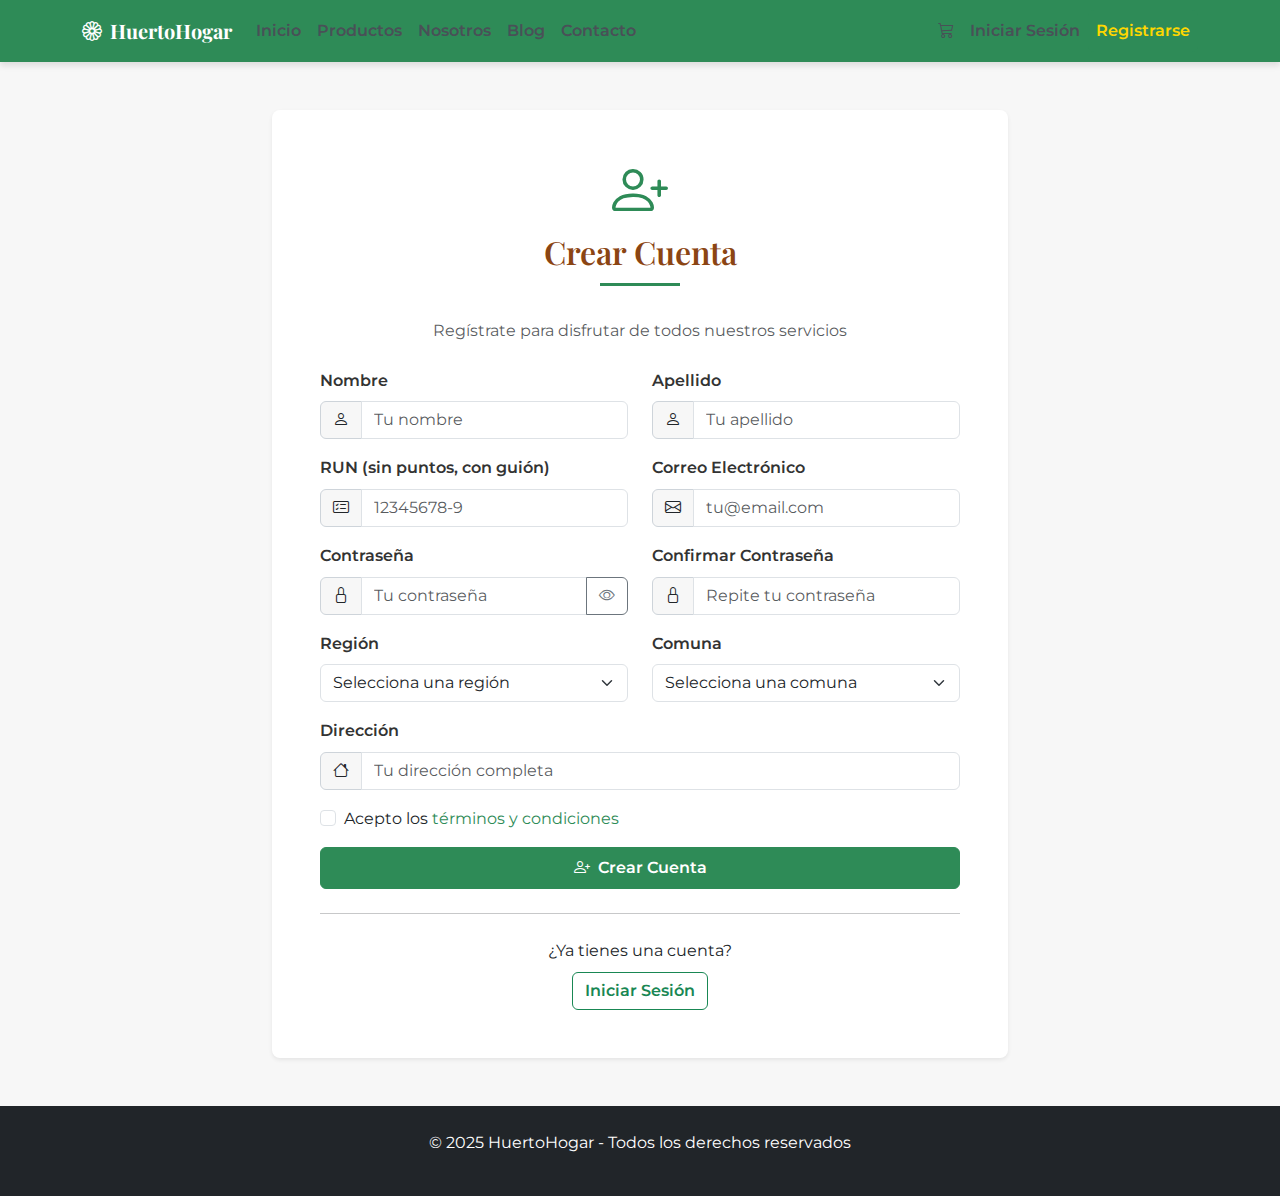
<file: registro.html>
<!DOCTYPE html>
<html lang="es">
<head>
    <meta charset="UTF-8">
    <meta name="viewport" content="width=device-width, initial-scale=1.0">
    <title>Registro</title>
    <link rel="icon" type="image/png" href="img/flower2.png">
    <link href="https://cdn.jsdelivr.net/npm/bootstrap@5.3.2/dist/css/bootstrap.min.css" rel="stylesheet">
    <link rel="stylesheet" href="https://cdn.jsdelivr.net/npm/bootstrap-icons@1.11.1/font/bootstrap-icons.css">
    <link href="https://fonts.googleapis.com/css2?family=Montserrat:wght@400;600&family=Playfair+Display:wght@600&display=swap" rel="stylesheet">
    <link rel="stylesheet" href="css/style.css">
</head>
<body>
    <!-- Barra de navegacion -->
    <nav class="navbar navbar-expand-lg navbar-dark" style="background-color: #2E8B57;">
        <div class="container">
            <a class="navbar-brand fw-bold" href="index.html">
                <i class="bi bi-flower1 me-2"></i>HuertoHogar
            </a>
            <button class="navbar-toggler" type="button" data-bs-toggle="collapse" data-bs-target="#navbarNav">
                <span class="navbar-toggler-icon"></span>
            </button>
            <div class="collapse navbar-collapse" id="navbarNav">
                <ul class="navbar-nav me-auto">
                    <li class="nav-item"><a class="nav-link" href="index.html">Inicio</a></li>
                    <li class="nav-item"><a class="nav-link" href="productos.html">Productos</a></li>
                    <li class="nav-item"><a class="nav-link" href="nosotros.html">Nosotros</a></li>
                    <li class="nav-item"><a class="nav-link" href="blog.html">Blog</a></li>
                    <li class="nav-item"><a class="nav-link" href="contacto.html">Contacto</a></li>
                </ul>
                <ul class="navbar-nav">
                    <li class="nav-item">
                        <a class="nav-link" href="carrito.html">
                            <i class="bi bi-cart3"></i>
                            <span class="badge bg-warning text-dark" id="cartCount">0</span>
                        </a>
                    </li>
                    <li class="nav-item"><a class="nav-link" href="login.html">Iniciar Sesión</a></li>
                    <li class="nav-item"><a class="nav-link active" href="registro.html">Registrarse</a></li>
                </ul>
            </div>
        </div>
    </nav>

    <!-- Contenido Principal -->
    <main class="container my-5">
        <div class="row justify-content-center">
            <div class="col-md-10 col-lg-8">
                <div class="card shadow-sm">
                    <div class="card-body p-5">
                        <div class="text-center mb-4">
                            <i class="bi bi-person-plus display-4" style="color: #2E8B57;"></i>
                            <h2 class="card-title text-center mt-2 section-title">Crear Cuenta</h2>
                            <p class="text-muted">Regístrate para disfrutar de todos nuestros servicios</p>
                        </div>
                        <form id="formRegistro" novalidate>
                            <div class="row">
                                <div class="col-md-6 mb-3">
                                    <label for="nombre" class="form-label">Nombre</label>
                                    <div class="input-group">
                                        <span class="input-group-text"><i class="bi bi-person"></i></span>
                                        <input type="text" class="form-control" id="nombre" placeholder="Tu nombre" required maxlength="100">
                                    </div>
                                    <div class="invalid-feedback" id="nombreError">
                                        El nombre es requerido (máx. 100 caracteres)
                                    </div>
                                </div>
                                <div class="col-md-6 mb-3">
                                    <label for="apellido" class="form-label">Apellido</label>
                                    <div class="input-group">
                                        <span class="input-group-text"><i class="bi bi-person"></i></span>
                                        <input type="text" class="form-control" id="apellido" placeholder="Tu apellido" required maxlength="100">
                                    </div>
                                    <div class="invalid-feedback" id="apellidoError">
                                        El apellido es requerido (máx. 100 caracteres)
                                    </div>
                                </div>
                            </div>
                            <div class="row">
                                <div class="col-md-6 mb-3">
                                    <label for="run" class="form-label">RUN (sin puntos, con guión)</label>
                                    <div class="input-group">
                                        <span class="input-group-text"><i class="bi bi-card-checklist"></i></span>
                                        <input type="text" class="form-control" id="run" placeholder="12345678-9" required>
                                    </div>
                                    <div class="invalid-feedback" id="runError">
                                        El RUN no es válido. Formato: 12345678-9 (sin puntos, con guión)
                                    </div>
                                </div>
                                <div class="col-md-6 mb-3">
                                    <label for="correo" class="form-label">Correo Electrónico</label>
                                    <div class="input-group">
                                        <span class="input-group-text"><i class="bi bi-envelope"></i></span>
                                        <input type="email" class="form-control" id="correo" placeholder="tu@email.com" required>
                                    </div>
                                    <div class="invalid-feedback" id="correoError">
                                        Solo se permiten correos @duoc.cl, @profesor.duoc.cl o @gmail.com
                                    </div>
                                </div>
                            </div>
                            <div class="row">
                                <div class="col-md-6 mb-3">
                                    <label for="contraseña" class="form-label">Contraseña</label>
                                    <div class="input-group">
                                        <span class="input-group-text"><i class="bi bi-lock"></i></span>
                                        <input type="password" class="form-control" id="contraseña" placeholder="Tu contraseña" required minlength="4" maxlength="10">
                                        <button class="btn btn-outline-secondary" type="button" id="togglePasswordRegistro">
                                            <i class="bi bi-eye"></i>
                                        </button>
                                    </div>
                                    <div class="invalid-feedback" id="contraseñaError">
                                        La contraseña debe tener entre 4 y 10 caracteres
                                    </div>
                                </div>
                                <div class="col-md-6 mb-3">
                                    <label for="confirmarContraseña" class="form-label">Confirmar Contraseña</label>
                                    <div class="input-group">
                                        <span class="input-group-text"><i class="bi bi-lock"></i></span>
                                        <input type="password" class="form-control" id="confirmarContraseña" placeholder="Repite tu contraseña" required>
                                    </div>
                                    <div class="invalid-feedback" id="confirmarContraseñaError">
                                        Las contraseñas no coinciden
                                    </div>
                                </div>
                            </div>
                            <div class="row">
                                <div class="col-md-6 mb-3">
                                    <label for="region" class="form-label">Región</label>
                                    <select class="form-select" id="region" required>
                                        <option value="">Selecciona una región</option>
                                        <!-- Las regiones se cargarán con JavaScript -->
                                    </select>
                                    <div class="invalid-feedback" id="regionError">
                                        La región es requerida
                                    </div>
                                </div>
                                <div class="col-md-6 mb-3">
                                    <label for="comuna" class="form-label">Comuna</label>
                                    <select class="form-select" id="comuna" required>
                                        <option value="">Selecciona una comuna</option>
                                        <!-- Las comunas se cargarán con JavaScript -->
                                    </select>
                                    <div class="invalid-feedback" id="comunaError">
                                        La comuna es requerida
                                    </div>
                                </div>
                            </div>
                            <div class="mb-3">
                                <label for="direccion" class="form-label">Dirección</label>
                                <div class="input-group">
                                    <span class="input-group-text"><i class="bi bi-house"></i></span>
                                    <input type="text" class="form-control" id="direccion" placeholder="Tu dirección completa" required maxlength="200">
                                </div>
                                <div class="invalid-feedback" id="direccionError">
                                    La dirección es requerida (máx. 200 caracteres)
                                </div>
                            </div>
                            <div class="mb-3 form-check">
                                <input type="checkbox" class="form-check-input" id="terminos" required>
                                <label class="form-check-label" for="terminos">
                                    Acepto los <a href="#" class="text-decoration-none">términos y condiciones</a>
                                </label>
                                <div class="invalid-feedback">
                                    Debes aceptar los términos y condiciones
                                </div>
                            </div>
                            <button type="submit" class="btn btn-primary w-100 py-2">
                                <i class="bi bi-person-plus me-2"></i>Crear Cuenta
                            </button>
                            <hr class="my-4">
                            <div class="text-center">
                                <p class="mb-0">¿Ya tienes una cuenta?</p>
                                <a href="login.html" class="btn btn-outline-success mt-2">Iniciar Sesión</a>
                            </div>
                        </form>
                    </div>
                </div>
            </div>
        </div>
    </main>

    <!-- Footer -->
    <footer class="bg-dark text-white py-4 mt-5">
        <div class="container text-center">
            <p>&copy; 2025 HuertoHogar - Todos los derechos reservados</p>
        </div>
    </footer>

    <!-- Scripts -->
    <script src="https://cdn.jsdelivr.net/npm/bootstrap@5.3.2/dist/js/bootstrap.bundle.min.js"></script>
    <script src="js/main.js"></script>
    <script src="js/cartManager.js"></script>
    <script src="js/validaciones.js"></script>
    <script>
        // Regiones y comunas de ejemplo
        const regionesComunas = {
            "Región Metropolitana": ["Santiago", "Puente Alto", "Maipú"],
            "Valparaíso": ["Valparaíso", "Viña del Mar", "Quilpué"],
            "Biobío": ["Concepción", "Los Ángeles", "Talcahuano"]
        };

        function cargarRegiones(selectId) {
            const select = document.getElementById(selectId);
            if (!select) return;

            select.innerHTML = '<option value="">Selecciona una región</option>';
            Object.keys(regionesComunas).forEach(region => {
                const opt = document.createElement('option');
                opt.value = region;
                opt.textContent = region;
                select.appendChild(opt);
            });
        }

        function cargarComunas(region, selectId) {
            const select = document.getElementById(selectId);
            select.innerHTML = '<option value="">Selecciona una comuna</option>';

            if (regionesComunas[region]) {
                regionesComunas[region].forEach(comuna => {
                    const opt = document.createElement('option');
                    opt.value = comuna;
                    opt.textContent = comuna;
                    select.appendChild(opt);
                });
            }
        }

        document.addEventListener('DOMContentLoaded', function() {
            cargarRegiones('region');

            document.getElementById('region').addEventListener('change', function() {
                cargarComunas(this.value, 'comuna');
            });

            // Mostrar/ocultar contraseña
            const togglePassword = document.getElementById('togglePasswordRegistro');
            const passwordInput = document.getElementById('contraseña');

            if (togglePassword && passwordInput) {
                togglePassword.addEventListener('click', function() {
                    const type = passwordInput.getAttribute('type') === 'password' ? 'text' : 'password';
                    passwordInput.setAttribute('type', type);
                    this.innerHTML = type === 'password' ? '<i class="bi bi-eye"></i>' : '<i class="bi bi-eye-slash"></i>';
                });
            }

            // Validación del formulario
            const formRegistro = document.getElementById('formRegistro');
            if (formRegistro) {
                formRegistro.addEventListener('submit', function(e) {
                    e.preventDefault();

                    if (validarRegistroForm()) {
                        // Guardar usuario
                        const usuario = {
                            nombre: document.getElementById('nombre').value,
                            apellido: document.getElementById('apellido').value,
                            run: document.getElementById('run').value,
                            email: document.getElementById('correo').value,
                            password: document.getElementById('contraseña').value,
                            region: document.getElementById('region').value,
                            comuna: document.getElementById('comuna').value,
                            direccion: document.getElementById('direccion').value,
                            role: 'cliente'
                        };

                        // Guardar en localStorage
                        let usuarios = JSON.parse(localStorage.getItem('huertohogar_usuarios')) || [];
                        usuarios.push(usuario);
                        localStorage.setItem('huertohogar_usuarios', JSON.stringify(usuarios));

                        // Mostrar mensaje de éxito
                        if (typeof showToast === 'function') {
                            showToast('¡Cuenta creada exitosamente! Ahora puedes iniciar sesión.', 'success');
                        }

                        // Redirigir al login después de 2 segundos
                        setTimeout(() => {
                            window.location.href = 'login.html';
                        }, 2000);
                    }
                });
            }
        });
    </script>
</body>
</html>
</file>
<file: css/style.css>
/* VARIABLES DE COLOR Y SOMBRAS - HUERTOHOGAR */
:root {
  --verde-esmeralda: #2E8B57;
  --amarillo-mostaza: #FFD700;
  --marron-claro: #8B4513;
  --gris-oscuro: #333333;
  --gris-medio: #666666;
  --gris-claro: #CCCCCC;
  --fondo-blanco: #F7F7F7;
  --fondo-tarjetas: #FFFFFF;
  --exito: #28a745;
  --error: #dc3545;
  --advertencia: #ffc107;
  --info: #17a2b8;
  --sombra-suave: 0 4px 6px rgba(0, 0, 0, 0.1);
  --sombra-media: 0 6px 12px rgba(0, 0, 0, 0.15);
  --sombra-intensa: 0 10px 20px rgba(0, 0, 0, 0.2);
}


/*Zona de admin*/
 #sidebar {
            min-height: 100vh;
            background-color: #f8f9fa;
            border-right: 1px solid #dee2e6;
        }
        .sidebar-sticky {
            position: sticky;
            top: 0;
            height: 100vh;
            padding-top: 20px;
            overflow-y: auto;
        }
        .nav-link {
            color: #495057;
            border-radius: 0.375rem;
            margin: 2px 0;
        }
        .nav-link:hover, .nav-link.active {
            background-color: #2E8B57;
            color: white;
        }
        .sidebar-heading {
            font-size: 0.75rem;
            text-transform: uppercase;
        }
/* RESET Y TIPOGRAFÍA GENERAL */
*,
*::before,
*::after {
  box-sizing: border-box;
  margin: 0;
  padding: 0;
}

html {
  scroll-behavior: smooth;
}

body {
  font-family: 'Montserrat', sans-serif;
  background-color: var(--fondo-blanco);
  color: var(--gris-oscuro);
  line-height: 1.6;
  overflow-x: hidden;
}

/* Tipografía */
h1, h2, h3, h4, h5, h6 {
  font-family: 'Playfair Display', serif;
  color: var(--marron-claro);
  margin-bottom: 0.5rem;
  font-weight: 600;
}
h1 { font-size: 2.5rem; }
h2 { font-size: 2rem; }
h3 { font-size: 1.75rem; }
h4 { font-size: 1.5rem; }
h5 { font-size: 1.25rem; }
h6 { font-size: 1rem; }

p { margin-bottom: 1rem; }

a {
  color: var(--verde-esmeralda);
  text-decoration: none;
  transition: color 0.3s ease;
}
a:hover { color: var(--amarillo-mostaza); }

/* UTILIDADES DE COLOR Y ACCESIBILIDAD */
.text-verde { color: var(--verde-esmeralda); }
.text-amarillo { color: var(--amarillo-mostaza); }
.text-marron { color: var(--marron-claro); }
.bg-verde { background-color: var(--verde-esmeralda); }
.bg-amarillo { background-color: var(--amarillo-mostaza); }
.bg-marron { background-color: var(--marron-claro); }

.sr-only {
  position: absolute;
  width: 1px;
  height: 1px;
  padding: 0;
  margin: -1px;
  overflow: hidden;
  clip: rect(0, 0, 0, 0);
  white-space: nowrap;
  border: 0;
}

/* COMPONENTES REUTILIZABLES Y SECCIONES */

/* Título de sección con línea decorativa */
.section-title {
  position: relative;
  padding-bottom: 15px;
  margin-bottom: 2rem;
  text-align: center;
}
.section-title::after {
  content: '';
  position: absolute;
  bottom: 0;
  left: 50%;
  transform: translateX(-50%);
  width: 80px;
  height: 3px;
  background-color: var(--verde-esmeralda);
}

/* Tarjetas */
.card {
  border: none;
  transition: transform 0.3s, box-shadow 0.3s;
  box-shadow: var(--sombra-suave);
  border-radius: 0.5rem;
  overflow: hidden;
  background-color: var(--fondo-tarjetas);
}
.card:hover {
  transform: translateY(-5px);
  box-shadow: var(--sombra-media);
}
.card-img-top {
  border-top-left-radius: 0.5rem;
  border-top-right-radius: 0.5rem;
  height: 200px;
  object-fit: cover;
}
.card-title {
  color: var(--marron-claro);
  font-weight: 600;
}

/* Botones */
.btn {
  border-radius: 0.375rem;
  font-weight: 600;
  transition: all 0.3s;
}
.btn-primary {
  background-color: var(--verde-esmeralda);
  border-color: var(--verde-esmeralda);
}
.btn-primary:hover,
.btn-primary:focus {
  background-color: #256b44;
  border-color: #256b44;
  transform: translateY(-2px);
}
.btn-warning {
  background-color: var(--amarillo-mostaza);
  border-color: var(--amarillo-mostaza);
  color: var(--gris-oscuro);
}
.btn-warning:hover,
.btn-warning:focus {
  background-color: #e6c200;
  border-color: #e6c200;
  color: var(--gris-oscuro);
  transform: translateY(-2px);
}

/* Badges */
.badge {
  font-weight: 500;
  padding: 0.5em 0.75em;
}

/* NAVBAR Y FOOTER */
.navbar {
  box-shadow: var(--sombra-suave);
}
.navbar-brand {
  font-family: 'Playfair Display', serif;
  font-weight: 700;
}
.navbar-nav .nav-link {
  font-weight: 600;
  transition: color 0.3s;
}
.navbar-nav .nav-link:hover,
.navbar-nav .nav-link.active {
  color: var(--amarillo-mostaza) !important;
}

footer {
  background-color: #343a40;
  color: white;
  padding: 2rem 0;
  margin-top: auto;
}
footer a {
  color: var(--amarillo-mostaza);
  text-decoration: none;
  transition: color 0.3s;
}
footer a:hover { color: white; }

/* HERO SECTION */
.hero {
  background: linear-gradient(rgba(0, 0, 0, 0.5), rgba(0, 0, 0, 0.5)), url('../img/hero-bg.jpg') center/cover no-repeat;
  padding: 100px 0;
  color: white;
  text-align: center;
}
.hero h1 {
  color: white;
  font-size: 2.5rem;
  margin-bottom: 1rem;
}
.hero p {
  font-size: 1.2rem;
  margin-bottom: 2rem;
}

/* FORMULARIOS Y VALIDACIÓN */
.form-control:focus,
.form-select:focus {
  border-color: var(--verde-esmeralda);
  box-shadow: 0 0 0 0.25rem rgba(46, 139, 87, 0.25);
}
.form-label {
  font-weight: 600;
  color: var(--gris-oscuro);
}
.input-group-text {
  background-color: var(--fondo-blanco);
  border-color: #ced4da;
}
.invalid-feedback {
  color: var(--error);
  font-size: 0.95em;
}
.valid-feedback {
  color: var(--exito);
  font-size: 0.95em;
}
.form-text,
.contador-caracteres {
  font-size: 0.95em;
  color: var(--gris-medio);
}
.contador-caracteres.text-danger {
  color: var(--error) !important;
}

/* Placeholders */
::-webkit-input-placeholder { color: #999; }
::-moz-placeholder { color: #999; }
:-ms-input-placeholder { color: #999; }
::placeholder { color: #999; }

/* TABLAS */
.table th {
  background-color: var(--verde-esmeralda);
  color: white;
  font-weight: 600;
}
.table-striped tbody tr:nth-of-type(odd) {
  background-color: rgba(46, 139, 87, 0.05);
}

/* COMPONENTES ESPECÍFICOS */

/* Imágenes de productos */
.product-img {
  height: 200px;
  width: 100%;
  object-fit: contain;
  background: #fff;
  padding: 1rem;
}
.product-img-sm {
  width: 50px;
  height: 50px;
  object-fit: contain;
}
.product-img-lg {
  width: 100%;
  max-height: 400px;
  object-fit: contain;
}

/* Equipo */
.team-photo {
  width: 180px;
  height: 180px;
  object-fit: cover;
  border-radius: 50%;
  display: block;
  margin: 1.5rem auto;
  border: 4px solid var(--verde-esmeralda);
}

/* Blog */
.blog-img {
  width: 100%;
  height: 250px;
  object-fit: cover;
  border-radius: 0.5rem 0.5rem 0 0;
}
.blog-content h4,
.blog-content h5 {
  color: var(--marron-claro);
  margin-top: 1.5rem;
  margin-bottom: 1rem;
}
.blog-content ul,
.blog-content ol {
  margin-bottom: 1rem;
  padding-left: 1.5rem;
}
.blog-content li {
  margin-bottom: 0.5rem;
}

/* Blockquote personalizado para blog */
.blog-content blockquote {
  background: linear-gradient(90deg, #e8f5e9 0%, #d0f5c7 100%);
  border-left: 6px solid #2E8B57;
  border-radius: 1rem;
  margin: 2.5rem auto 2rem auto;
  padding: 1.5rem 2rem 1.5rem 2.5rem;
  font-size: 1.2rem;
  color: #2E8B57;
  max-width: 600px;
  box-shadow: 0 2px 12px rgba(46,139,87,0.07);
  position: relative;
  text-align: center;
}
.blog-content blockquote::before {
  content: "“";
  font-size: 3rem;
  color: #2E8B57;
  position: absolute;
  left: 18px;
  top: 10px;
  opacity: 0.25;
  font-family: serif;
}
.blog-content blockquote::after {
  content: "”";
  font-size: 3rem;
  color: #2E8B57;
  position: absolute;
  right: 18px;
  bottom: 10px;
  opacity: 0.25;
  font-family: serif;
}
.blog-content blockquote p {
  background: none !important;
  color: inherit !important;
  margin-bottom: 0;
  display: inline;
}
.blog-content blockquote footer {
  margin-top: 1rem;
  font-size: 1rem;
  color: #555;
  text-align: right;
  font-style: italic;
  background: none !important;
}

/* OTROS COMPONENTES Y UTILIDADES */

/* Loading overlay */
.loading-overlay {
  position: fixed;
  top: 0;
  left: 0;
  width: 100%;
  height: 100%;
  background-color: rgba(255, 255, 255, 0.8);
  display: flex;
  justify-content: center;
  align-items: center;
  z-index: 9999;
}

/* Input cantidad carrito */
.input-cantidad-carrito {
  width: 70px !important;
  text-align: center;
  border-radius: 0.375rem;
  border: 1px solid #ced4da;
}

/* ANIMACIONES */
@keyframes fadeIn {
  from { opacity: 0; }
  to { opacity: 1; }
}
.fade-in {
  animation: fadeIn 0.5s ease-in;
}

@keyframes slideIn {
  from { transform: translateY(20px); opacity: 0; }
  to { transform: translateY(0); opacity: 1; }
}
.slide-in {
  animation: slideIn 0.5s ease-out;
}

/* Animación suave para el logo en el hero */
@keyframes fadeInLogo {
  from {
    opacity: 0;
    transform: translateY(-32px) scale(0.92);
  }
  to {
    opacity: 1;
    transform: translateY(0) scale(1);
  }
}
.animate-fade-in {
  opacity: 0;
  animation: fadeInLogo 1.2s cubic-bezier(0.23, 1, 0.32, 1) forwards;
  animation-delay: 0.2s;
  display: block;
  margin-left: auto;
  margin-right: auto;
  box-shadow: 0 16px 48px rgba(46, 139, 87, 0.18), 0 3px 16px rgba(0,0,0,0.12);
  border-radius: 3rem;
  background: rgba(255,255,255,0.92);
  padding: 2rem;
  max-width: 340px;
  width: 90%;
  min-width: 200px;
  margin-bottom: 2.5rem !important;
}

/* RESPONSIVE */
@media (max-width: 768px) {
  .hero h1 { font-size: 2rem; }
  .hero p { font-size: 1rem; }
  .section-title::after { width: 60px; }
  .card-img-top { height: 180px; }
  h1 { font-size: 2rem; }
  h2 { font-size: 1.75rem; }
  h3 { font-size: 1.5rem; }
}

@media (max-width: 576px) {
  .hero { padding: 60px 0; }
  .hero h1 { font-size: 1.75rem; }
  .product-img,
  .product-img-lg { height: 160px; }
  h1 { font-size: 1.75rem; }
  h2 { font-size: 1.5rem; }
  h3 { font-size: 1.25rem; }
}

/* IMPRESIÓN */
@media print {
  .navbar,
  .btn,
  .no-print { display: none !important; }
  .container {
    width: 100%;
    max-width: 100%;
  }
}
</file>
<file: css/custom.css>
/* Variables de colores */
:root {
    --verde-esmeralda: #2E8B57;
    --amarillo-mostaza: #FFD700;
    --marron-claro: #8B4513;
    --gris-oscuro: #333333;
    --gris-medio: #666666;
    --fondo-blanco: #F7F7F7;
}

/* Estilos generales */
body {
    font-family: 'Montserrat', sans-serif;
    background-color: var(--fondo-blanco);
    color: var(--gris-oscuro);
    padding-top: 0;
}

h1, h2, h3, h4, h5, h6 {
    font-family: 'Playfair Display', serif;
    color: var(--marron-claro);
}

.section-title {
    position: relative;
    padding-bottom: 15px;
    margin-bottom: 30px;
}

.section-title::after {
    content: '';
    position: absolute;
    bottom: 0;
    left: 50%;
    transform: translateX(-50%);
    width: 80px;
    height: 3px;
    background-color: var(--verde-esmeralda);
}

/* Navbar personalizado */
.navbar-brand {
    font-family: 'Playfair Display', serif;
}

.navbar-nav .nav-link {
    font-weight: 600;
    transition: color 0.3s;
}

.navbar-nav .nav-link:hover {
    color: var(--amarillo-mostaza) !important;
}

/* Hero section */
.hero {
    background: linear-gradient(rgba(0, 0, 0, 0.5), rgba(0, 0, 0, 0.5)), url('../img/hero-bg.jpg') center/cover no-repeat;
    padding: 80px 0;
}

/* Botones personalizados */
.btn-primary {
    background-color: var(--verde-esmeralda);
    border-color: var(--verde-esmeralda);
}

.btn-primary:hover {
    background-color: #256b44;
    border-color: #256b44;
}

.btn-warning {
    background-color: var(--amarillo-mostaza);
    border-color: var(--amarillo-mostaza);
    color: var(--gris-oscuro);
}

.btn-warning:hover {
    background-color: #e6c200;
    border-color: #e6c200;
    color: var(--gris-oscuro);
}

/* Cards personalizadas */
.card {
    border: none;
    transition: transform 0.3s, box-shadow 0.3s;
}

.card:hover {
    transform: translateY(-5px);
    box-shadow: 0 10px 20px rgba(0, 0, 0, 0.1);
}

.card-img-top {
    border-top-left-radius: 0.375rem;
    border-top-right-radius: 0.375rem;
}

/* Formularios */
.form-control:focus {
    border-color: var(--verde-esmeralda);
    box-shadow: 0 0 0 0.25rem rgba(46, 139, 87, 0.25);
}

.form-select:focus {
    border-color: var(--verde-esmeralda);
    box-shadow: 0 0 0 0.25rem rgba(46, 139, 87, 0.25);
}

/* Tablas */
.table th {
    background-color: var(--verde-esmeralda);
    color: white;
}

/* Footer */
footer {
    margin-top: auto;
}

/* Responsive */
@media (max-width: 768px) {
    .hero h1 {
        font-size: 2rem;
    }
    
    .hero p {
        font-size: 1rem;
    }
}

/* Animaciones */
@keyframes fadeIn {
    from { opacity: 0; }
    to { opacity: 1; }
}

.fade-in {
    animation: fadeIn 0.5s ease-in;
}

/* Toast personalizado */
.toast {
    position: fixed;
    top: 20px;
    right: 20px;
    z-index: 9999;
}

/* Badge personalizado */
.badge {
    font-size: 0.7em;
}
</file>
